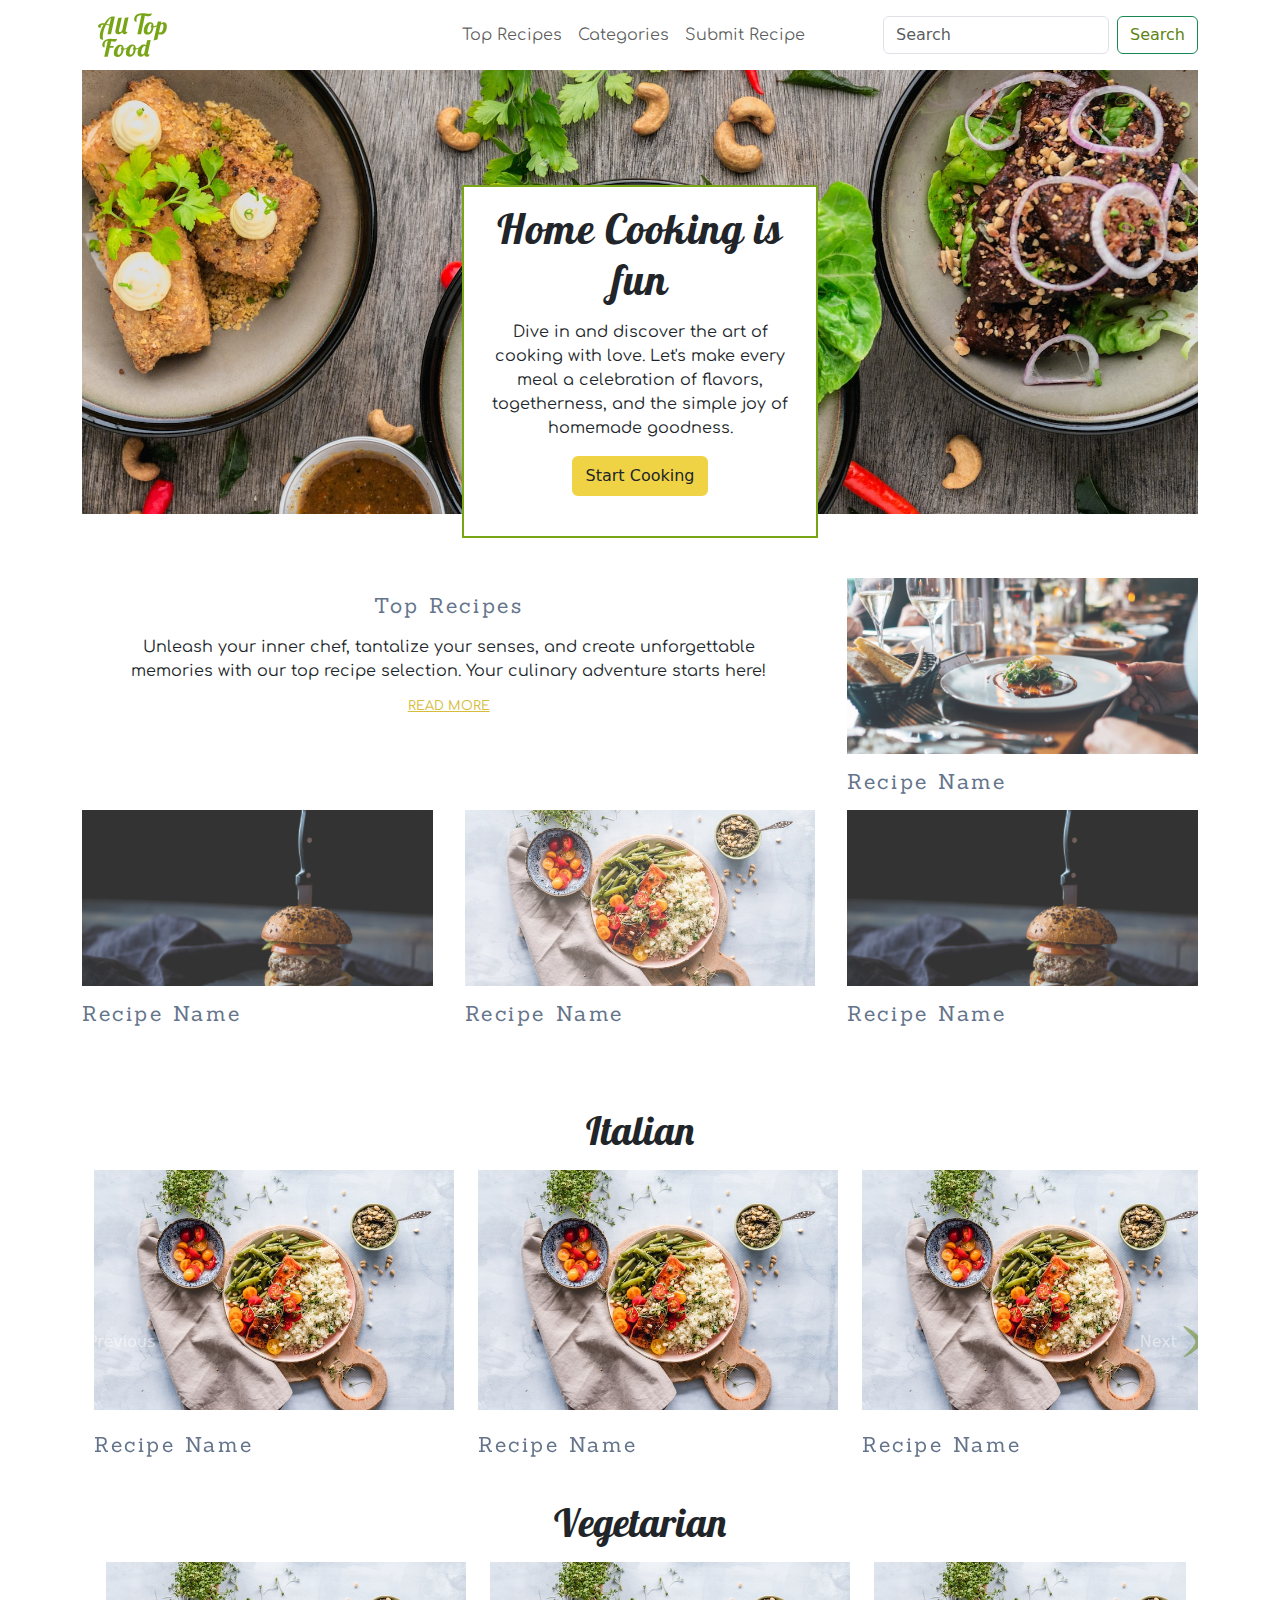
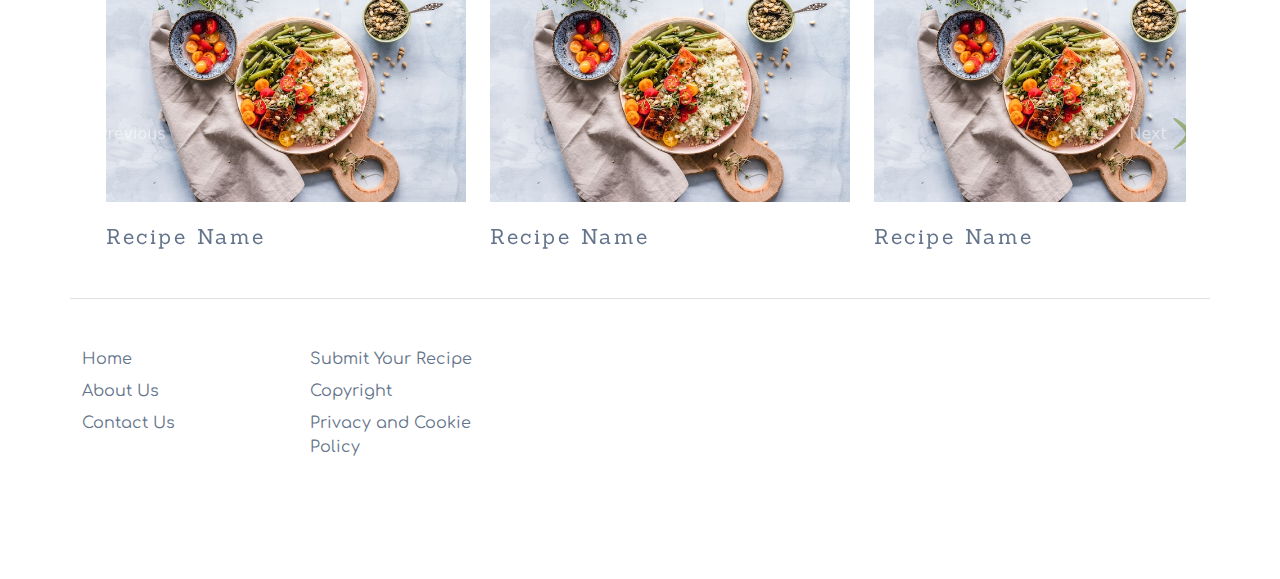
<file: index.html>
<!DOCTYPE html>
<html lang="en">
  <head>
    <meta charset="UTF-8" />
    <meta name="viewport" content="width=device-width, initial-scale=1.0" />
    <title>Document</title>
    <link
      rel="stylesheet"
      href="./css/cdn.jsdelivr.net_npm_bootstrap@5.3.0_dist_css_bootstrap.min.css"
    />
    <link rel="stylesheet" href="./css/main.css" />
    <link
      rel="stylesheet"
      href="https://cdnjs.cloudflare.com/ajax/libs/font-awesome/6.4.2/css/all.min.css"
      integrity="sha512-z3gLpd7yknf1YoNbCzqRKc4qyor8gaKU1qmn+CShxbuBusANI9QpRohGBreCFkKxLhei6S9CQXFEbbKuqLg0DA=="
      crossorigin="anonymous"
      referrerpolicy="no-referrer"
    />
  </head>
  <body>
    <!-------------------------------------navbar------------------------>
    <nav class="navbar navbar-expand-lg fixed-top">
      <div class="container">
        <div class="col-lg-4">
          <a class="navbar-brand" href="index.html">
            <img
              src="./pictures/All Top Food Green Logo.svg"
              class="img-fluid logo logo-img-green"
              alt=""
            />
            <img
              src="./pictures/All Top Food Logo.svg"
              class="img-fluid logo logo-img-white"
              alt=""
            />
          </a>
        </div>

        <button
          class="custom-toggler navbar-toggler"
          type="button"
          data-bs-toggle="collapse"
          data-bs-target="#navbarNavAltMarkup"
          aria-controls="navbarNavAltMarkup"
          aria-expanded="false"
          aria-label="Toggle navigation"
        >
          <span class="navbar-toggler-icon">
            <img
              class="toggler-green"
              src="pictures/hamburger menu.svg"
              alt=""
            />
            <img
              class="toggler-white"
              src="pictures/white hamburger menu.svg"
              alt=""
            />
          </span>
        </button>
        <div
          class="collapse navbar-collapse justify-content-between"
          id="navbarNavAltMarkup"
        >
          <div class="navbar-nav">
            <!--<a class="nav-link active" aria-current="page" href="#">Home</a>-->
            <a class="nav-link" href="#">Top Recipes</a>
            <a class="nav-link" href="#">Categories</a>
            <a class="nav-link" href="#">Submit Recipe</a>
          </div>
          <form class="d-flex" role="search">
            <input
              class="form-control me-2"
              type="search"
              placeholder="Search"
              aria-label="Search"
            />
            <button class="btn btn-outline-success" type="submit">
              Search
            </button>
          </form>
        </div>
      </div>
    </nav>
    <!-------------------------------hero section------------------------>
    <header>
      <div class="container container-hero">
        <div class="row">
          <div class="hero-img-wrapper">
            <img
              class="img-fluid hero-img"
              src="./pictures/lily-banse--YHSwy6uqvk-unsplash.jpg"
              alt=""
            />
          </div>
          <div class="container container-hero-text">
            <div class="row">
              <div class="col-lg-4 col-md-10 mx-auto">
                <div class="hero-text text-center">
                  <h1>Home Cooking is fun</h1>

                  <p>
                    Dive in and discover the art of cooking with love. Let's
                    make every meal a celebration of flavors, togetherness, and
                    the simple joy of homemade goodness.
                  </p>
                  <div class="col-sm-12">
                    <button class="btn btn-hero btn-block mb-4">
                      Start Cooking
                    </button>
                  </div>
                </div>
              </div>
            </div>
          </div>
        </div>
      </div>
    </header>
    <!---------------------------------------Section Center------------------------------------------------------>
    <div class="container container-section-center">
      <div class="section-center recipes mb-5">
        <div class="recipe top-recipes-text">
          <a href="#"><h3>Top Recipes</h3></a>

          <p>
            Unleash your inner chef, tantalize your senses, and create
            unforgettable memories with our top recipe selection. Your culinary
            adventure starts here!
          </p>

          <h4 class="secondary-btn">
            <a href="#">Read more</a>
          </h4>
        </div>

        <!--single project-->

        <div class="recipe recipe-1 mb-4">
          <img
            src="./pictures/jay-wennington-N_Y88TWmGwA-unsplash.jpg"
            alt=""
          />

          <div class="recipe-info">
            <a href="#"><h3>Recipe Name</h3></a>
          </div>
        </div>
        <div class="recipe recipe-2">
          <img src="./pictures/lidye-1Shk_PkNkNw-unsplash.jpg" alt="" />

          <div class="recipe-info">
            <a href="#"><h3>Recipe Name</h3></a>
          </div>
        </div>
        <div class="recipe recipe-3">
          <img src="./pictures/ella-olsson-KPDbRyFOTnE-unsplash.jpg" alt="" />

          <div class="recipe-info">
            <a href="#"><h3>Recipe Name</h3></a>
          </div>
        </div>
        <div class="recipe recipe-4">
          <img src="./pictures/lidye-1Shk_PkNkNw-unsplash.jpg" alt="" />

          <div class="recipe-info">
            <a href="#"> <h3>Recipe Name</h3></a>
          </div>
        </div>
      </div>
    </div>
    <!--Carousel-------------------------------------Carousel--------------------------------------------->
    <div class="Section-title text-center">
      <h2>Italian</h2>
    </div>
    <div class="container container-carousel">
      <div class="row">
        <div
          id="RecipesCarousel"
          class="carousel slide"
          data-bs-ride="carousel"
        >
          <div class="carousel-inner">
            <!--item one------------------->
            <div class="carousel-item active">
              <div class="container recipe-card">
                <div class="img-wrapper">
                  <a href="#">
                    <img
                      class="d-block"
                      src="./pictures/ella-olsson-KPDbRyFOTnE-unsplash.jpg"
                      class="card-img"
                      alt="First Slide"
                    />
                  </a>
                </div>
                <div class="recipe-info">
                  <a href="#"><h3>Recipe Name</h3></a>
                </div>
              </div>
            </div>
            <!--item two------------------->
            <div class="carousel-item">
              <div class="container">
                <div class="img-wrapper">
                  <a href="#">
                    <img
                      class="d-block"
                      src="./pictures/ella-olsson-KPDbRyFOTnE-unsplash.jpg"
                      class="card-img"
                      alt="second Slide"
                    />
                  </a>
                </div>
                <div class="recipe-info">
                  <a href="#"><h3>Recipe Name</h3></a>
                </div>
              </div>
            </div>
            <!--item three------------------->
            <div class="carousel-item">
              <div class="container">
                <div class="img-wrapper">
                  <a href="#">
                    <img
                      class="d-block"
                      src="./pictures/ella-olsson-KPDbRyFOTnE-unsplash.jpg"
                      class="card-img"
                      alt="third Slide"
                    />
                  </a>
                </div>
                <div class="recipe-info">
                  <a href="#"><h3>Recipe Name</h3></a>
                </div>
              </div>
            </div>
            <!--item four------------------->
            <div class="carousel-item">
              <div class="container">
                <div class="img-wrapper">
                  <a href="#">
                    <img
                      class="d-block"
                      src="./pictures/ella-olsson-KPDbRyFOTnE-unsplash.jpg"
                      class="card-img"
                      alt="third Slide"
                    />
                  </a>
                </div>
                <div class="recipe-info">
                  <a href="#"><h3>Recipe Name</h3></a>
                </div>
              </div>
            </div>
            <!--item five------------------->
            <div class="carousel-item">
              <div class="container">
                <div class="img-wrapper">
                  <a href="#">
                    <img
                      class="d-block"
                      src="./pictures/ella-olsson-KPDbRyFOTnE-unsplash.jpg"
                      class="card-img"
                      alt="third Slide"
                    />
                  </a>
                </div>
                <div class="recipe-info">
                  <a href="#"><h3>Recipe Name</h3></a>
                </div>
              </div>
            </div>
            <!--Controls ----------------------->
            <a
              href="#RecipesCarousel"
              class="carousel-control-prev"
              role="button"
              data-bs-target="#RecipesCarousel"
              data-bs-slide="prev"
            >
              <span
                class="carousel-control-prev-icon"
                aria-hidden="true"
              ></span>
              <span class="sr-only">Previous</span>
            </a>
            <a
              href="#RecipesCarousel"
              class="carousel-control-next"
              role="button"
              data-bs-target="#RecipesCarousel"
              data-bs-slide="next"
            >
              <span class="sr-only">Next</span>
              <span
                class="carousel-control-next-icon"
                aria-hidden="true"
              ></span>
            </a>
            <!--End of Controls ----------------------->
          </div>
        </div>
      </div>
    </div>
    <!--Second carousel -----------------Second Carousel-------------------Second Carousel ---------------------->
    <div class="Section-title text-center">
      <h2>Vegetarian</h2>
    </div>
    <div class="container container-carousel">
      <div class="row mx-auto my-auto justify-content-center">
        <div
          id="recipesCarousel"
          class="carousel slide"
          data-bs-ride="carousel"
        >
          <div class="carousel-inner" role="listbox">
            <!--item one------------------->
            <div class="carousel-item active">
              <div class="container recipe-card">
                <div class="img-wrapper">
                  <a href="#">
                    <img
                      class="d-block"
                      src="./pictures/ella-olsson-KPDbRyFOTnE-unsplash.jpg"
                      class="card-img"
                      alt="First Slide"
                    />
                  </a>
                </div>
                <div class="recipe-info">
                  <a href="#"><h3>Recipe Name</h3></a>
                </div>
              </div>
            </div>
            <!--item two------------------->
            <div class="carousel-item">
              <div class="container">
                <div class="img-wrapper">
                  <a href="#">
                    <img
                      class="d-block"
                      src="./pictures/ella-olsson-KPDbRyFOTnE-unsplash.jpg"
                      class="card-img"
                      alt="second Slide"
                    />
                  </a>
                </div>
                <div class="recipe-info">
                  <a href="#"><h3>Recipe Name</h3></a>
                </div>
              </div>
            </div>
            <!--item three------------------->
            <div class="carousel-item">
              <div class="container">
                <div class="img-wrapper">
                  <a href="#">
                    <img
                      class="d-block"
                      src="./pictures/ella-olsson-KPDbRyFOTnE-unsplash.jpg"
                      class="card-img"
                      alt="third Slide"
                    />
                  </a>
                </div>
                <div class="recipe-info">
                  <a href="#"><h3>Recipe Name</h3></a>
                </div>
              </div>
            </div>
            <!--item four------------------->
            <div class="carousel-item">
              <div class="container">
                <div class="img-wrapper">
                  <a href="#">
                    <img
                      class="d-block"
                      src="./pictures/ella-olsson-KPDbRyFOTnE-unsplash.jpg"
                      class="card-img"
                      alt="third Slide"
                    />
                  </a>
                </div>
                <div class="recipe-info">
                  <a href="#"><h3>Recipe Name</h3></a>
                </div>
              </div>
            </div>
            <!--item five------------------->
            <div class="carousel-item">
              <div class="container">
                <div class="img-wrapper">
                  <a href="#">
                    <img
                      class="d-block"
                      src="./pictures/ella-olsson-KPDbRyFOTnE-unsplash.jpg"
                      class="card-img"
                      alt="third Slide"
                    />
                  </a>
                </div>
                <div class="recipe-info">
                  <a href="#"><h3>Recipe Name</h3></a>
                </div>
              </div>
            </div>
            <!--Controls ----------------------->
            <a
              href="#recipesCarousel"
              class="carousel-control-prev"
              role="button"
              data-bs-slide="prev"
            >
              <span
                class="carousel-control-prev-icon"
                aria-hidden="true"
              ></span>
              <span class="sr-only">Previous</span>
            </a>
            <a
              href="#recipesCarousel"
              class="carousel-control-next"
              role="button"
              data-bs-slide="next"
            >
              <span class="sr-only">Next</span>
              <span
                class="carousel-control-next-icon"
                aria-hidden="true"
              ></span>
            </a>
            <!--End of Controls ----------------------->
          </div>
        </div>
      </div>
    </div>

    <!--End of Carousel-------------------------------------End of Carousel--------------------------------------------->
    <!--   ------------------------------------------------  Footer   --------------------------------------------------->
    <div class="container">
      <footer
        class="row row-cols-1 row-cols-sm-2 row-cols-md-5 py-5 my-5 border-top"
      >
        <div class="col mb-3">
          <ul class="nav flex-column">
            <li class="nav-item mb-2"><a href="#">Home</a></li>
            <li class="nav-item mb-2"><a href="#">About Us</a></li>
            <li class="nav-item mb-2"><a href="#">Contact Us</a></li>
          </ul>
        </div>
        <div class="col mb-3">
          <ul class="nav flex-column">
            <li class="nav-item mb-2"><a href="#">Submit Your Recipe</a></li>
            <li class="nav-item mb-2"><a href="#">Copyright</a></li>
            <li class="nav-item mb-2">
              <a href="#">Privacy and Cookie Policy</a>
            </li>
          </ul>
        </div>
        <div class="col"></div>

        <div class="col mb-3">
          <a class="social-icon" href="#">
            <i class="fa-brands fa-facebook"></i>
          </a>

          <a class="social-icon" href="#">
            <i class="fa-brands fa-twitter"></i>
          </a>

          <a class="social-icon" href="#">
            <i class="fa-brands fa-pinterest"></i>
          </a>
        </div>
      </footer>
    </div>

    <script src="./Javascript/cdn.jsdelivr.net_npm_bootstrap@5.3.0_dist_js_bootstrap.bundle.min.js"></script>
    <script src="./Javascript/main.js"></script>
  </body>
</html>
</file>
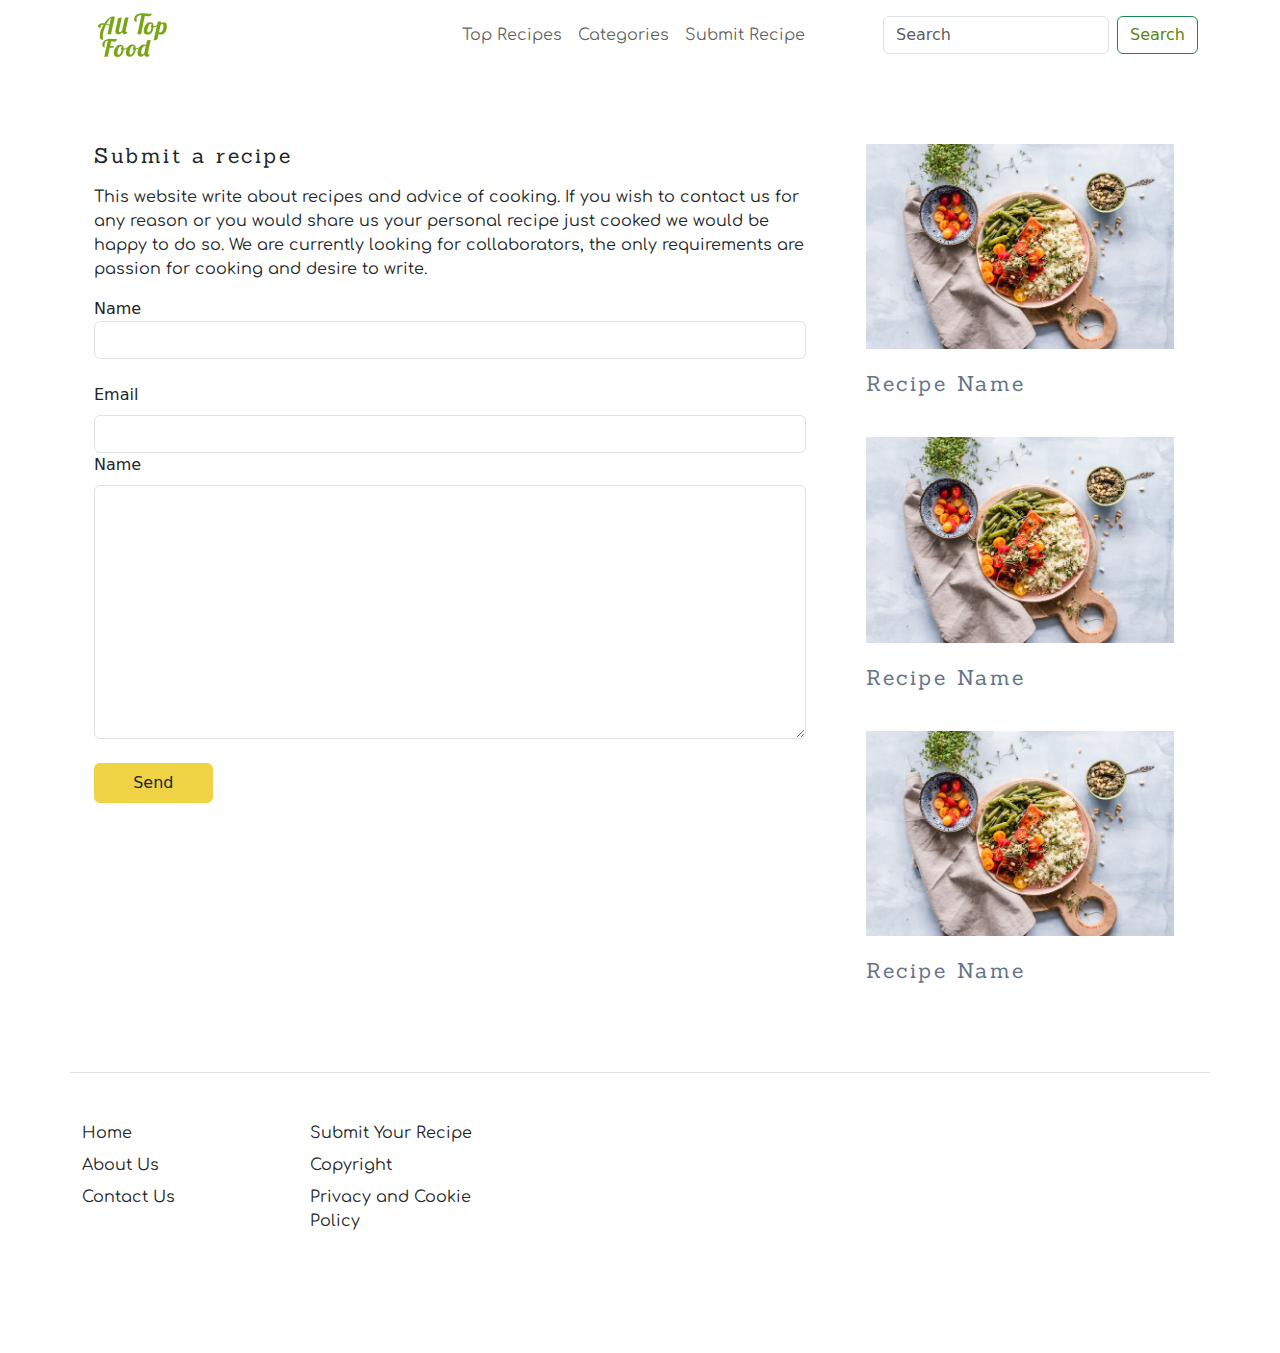
<file: form.html>
<!DOCTYPE html>
<html lang="en">
  <head>
    <meta charset="UTF-8" />
    <meta name="viewport" content="width=device-width, initial-scale=1.0" />
    <title>Form</title>
    <link
      rel="stylesheet"
      href="./css/cdn.jsdelivr.net_npm_bootstrap@5.3.0_dist_css_bootstrap.min.css"
    />
    <link rel="stylesheet" href="./css/main.css" />
    <link rel="stylesheet" href="" />
    <link
      rel="stylesheet"
      href="https://cdnjs.cloudflare.com/ajax/libs/font-awesome/6.4.2/css/all.min.css"
      integrity="sha512-z3gLpd7yknf1YoNbCzqRKc4qyor8gaKU1qmn+CShxbuBusANI9QpRohGBreCFkKxLhei6S9CQXFEbbKuqLg0DA=="
      crossorigin="anonymous"
      referrerpolicy="no-referrer"
    />
  </head>
  <body>
    <!--Navbar -----------------------Navbar----------------------Navbar------------------->
    <nav class="navbar navbar-expand-lg fixed-top">
      <div class="container">
        <div class="col-lg-4">
          <a class="navbar-brand" href="#">
            <img
              src="./pictures/All Top Food Green Logo.svg"
              class="img-fluid logo logo-img-green"
              alt=""
            />
            <img
              src="./pictures/All Top Food Logo.svg"
              class="img-fluid logo logo-img-white"
              alt=""
            />
          </a>
        </div>

        <button
          class="custom-toggler navbar-toggler"
          type="button"
          data-bs-toggle="collapse"
          data-bs-target="#navbarNavAltMarkup"
          aria-controls="navbarNavAltMarkup"
          aria-expanded="false"
          aria-label="Toggle navigation"
        >
          <span class="navbar-toggler-icon">
            <img src="pictures/hamburger menu.svg" alt="" />
            <img
              class="toggler-white"
              src="pictures/white hamburger menu.svg"
              alt=""
            />
          </span>
        </button>
        <div
          class="collapse navbar-collapse justify-content-between"
          id="navbarNavAltMarkup"
        >
          <div class="navbar-nav">
            <!--<a class="nav-link active" aria-current="page" href="#">Home</a>-->
            <a class="nav-link" href="#">Top Recipes</a>
            <a class="nav-link" href="#">Categories</a>
            <a class="nav-link" href="#">Submit Recipe</a>
          </div>
          <form class="d-flex" role="search">
            <input
              class="form-control me-2"
              type="search"
              placeholder="Search"
              aria-label="Search"
            />
            <button class="btn btn-outline-success" type="submit">
              Search
            </button>
          </form>
        </div>
      </div>
    </nav>
    <!--End of Navbar ---------------------End of Navbar----------------------End of Navbar------------------------>
    <div class="container container-form-recipes">
      <div class="row">
        <div class="col-sm-12 col-md-8">
          <div class="container form-header">
            <h3>Submit a recipe</h3>
            <p>
              This website write about recipes and advice of cooking. If you
              wish to contact us for any reason or you would share us your
              personal recipe just cooked we would be happy to do so. We are
              currently looking for collaborators, the only requirements are
              passion for cooking and desire to write.
            </p>
          </div>

          <!--Form -------------------------------------Form----------------------Form------------------------------------->
          <div class="container container-form">
            <form action="">
              <div class="form-outline mb-4">
                <label class="form-check-label" for="form4Example1">Name</label>
                <input type="text" id="form4Example1" class="form-control" />
              </div>

              <!--Email input-->
              <div class="form-outline-mb-4">
                <label class="form-label" for="form4Example2">Email</label>
                <input type="text" id="form4Example2" class="form-control" />
              </div>
              <!--message input-->
              <div class="form-outline mb-4">
                <label class="form-label" for="form4Example3">Name</label>
                <textarea
                  class="form-control"
                  name=""
                  id="form4Example3"
                  cols="30"
                  rows="10"
                ></textarea>
              </div>
              <!-- Submit button -->
              <div class="col-sm-12 col-lg-2">
                <button type="submit" class="btn btn-form btn-block mb-4 w-100">
                  Send
                </button>
              </div>
            </form>
          </div>
        </div>
        <div class="col-sm-12 col-md-4">
          <div class="container suggested-recipes">
            <div class="container recipe-card">
              <div class="img-wrapper">
                <a href="#">
                  <img
                    class="d-block"
                    src="./pictures/ella-olsson-KPDbRyFOTnE-unsplash.jpg"
                    class="card-img"
                    alt="First Slide"
                  />
                </a>
              </div>
              <div class="recipe-info">
                <a href="#"><h3>Recipe Name</h3></a>
              </div>
            </div>
            <div class="container recipe-card">
              <div class="img-wrapper">
                <a href="#">
                  <img
                    class="d-block"
                    src="./pictures/ella-olsson-KPDbRyFOTnE-unsplash.jpg"
                    class="card-img"
                    alt="First Slide"
                  />
                </a>
              </div>
              <div class="recipe-info">
                <a href="#"><h3>Recipe Name</h3></a>
              </div>
            </div>
            <div class="container recipe-card">
              <div class="img-wrapper">
                <a href="#">
                  <img
                    class="d-block"
                    src="./pictures/ella-olsson-KPDbRyFOTnE-unsplash.jpg"
                    class="card-img"
                    alt="First Slide"
                  />
                </a>
              </div>
              <div class="recipe-info">
                <a href="#"><h3>Recipe Name</h3></a>
              </div>
            </div>
          </div>
        </div>
      </div>
    </div>

    <!-- ---------------------------------------- Footer --------------------------->
    <div class="container">
      <footer
        class="row row-cols-1 row-cols-sm-2 row-cols-md-5 py-5 my-5 border-top"
      >
        <div class="col mb-3">
          <ul class="nav flex-column">
            <li class="nav-item mb-2">Home</li>
            <li class="nav-item mb-2">About Us</li>
            <li class="nav-item mb-2">Contact Us</li>
          </ul>
        </div>
        <div class="col mb-3">
          <ul class="nav flex-column">
            <li class="nav-item mb-2">Submit Your Recipe</li>
            <li class="nav-item mb-2">Copyright</li>
            <li class="nav-item mb-2">Privacy and Cookie Policy</li>
          </ul>
        </div>
        <div class="col"></div>
        <div class="col mb-3">
          <a class="social-icon" href="#">
            <i class="fa-brands fa-facebook"></i>
          </a>

          <a class="social-icon" href="#">
            <i class="fa-brands fa-twitter"></i>
          </a>

          <a class="social-icon" href="#">
            <i class="fa-brands fa-pinterest"></i>
          </a>
        </div>
      </footer>
    </div>

    <!-- ----------------------------------------End of Footer -------------------->

    <script src="./Javascript/cdn.jsdelivr.net_npm_bootstrap@5.3.0_dist_js_bootstrap.bundle.min.js"></script>
    <script src="./Javascript/main.js"></script>
  </body>
</html>
</file>
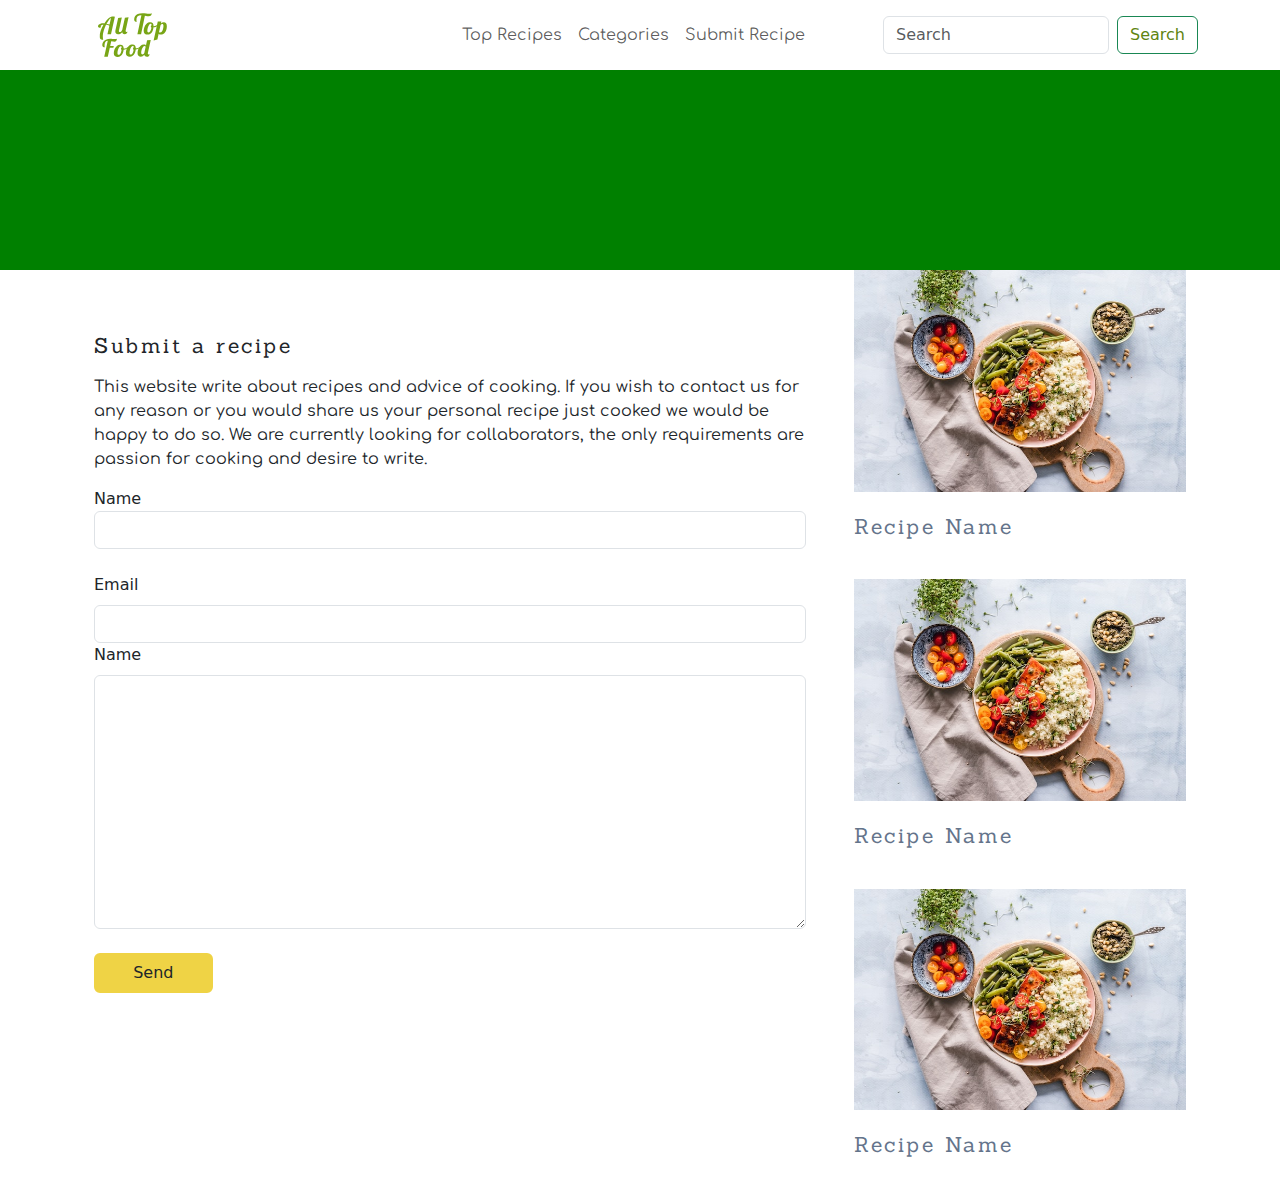
<file: prova.html>
<!DOCTYPE html>
<html lang="en">
  <head>
    <meta charset="UTF-8" />
    <meta name="viewport" content="width=device-width, initial-scale=1.0" />
    <title>Prova</title>
    <link
      rel="stylesheet"
      href="./css/cdn.jsdelivr.net_npm_bootstrap@5.3.0_dist_css_bootstrap.min.css"
    />
    <link rel="stylesheet" href="./css/main.css" />
    <link
      rel="stylesheet"
      href="https://cdnjs.cloudflare.com/ajax/libs/font-awesome/6.4.2/css/all.min.css"
      integrity="sha512-z3gLpd7yknf1YoNbCzqRKc4qyor8gaKU1qmn+CShxbuBusANI9QpRohGBreCFkKxLhei6S9CQXFEbbKuqLg0DA=="
      crossorigin="anonymous"
      referrerpolicy="no-referrer"
    />
  </head>
  <body>
    <nav class="navbar navbar-expand-lg fixed-top">
      <div class="container">
        <div class="col-lg-4">
          <a class="navbar-brand" href="#">
            <img
              src="./pictures/All Top Food Green Logo.svg"
              class="img-fluid logo logo-img-green"
              alt=""
            />
            <img
              src="./pictures/All Top Food Logo.svg"
              class="img-fluid logo logo-img-white"
              alt=""
            />
          </a>
        </div>

        <button
          class="custom-toggler navbar-toggler"
          type="button"
          data-bs-toggle="collapse"
          data-bs-target="#navbarNavAltMarkup"
          aria-controls="navbarNavAltMarkup"
          aria-expanded="false"
          aria-label="Toggle navigation"
        >
          <span class="navbar-toggler-icon">
            <img
              class="toggler-green"
              src="pictures/hamburger menu.svg"
              alt=""
            />
            <img
              class="toggler-white"
              src="pictures/white hamburger menu.svg"
              alt=""
            />
          </span>
        </button>
        <div
          class="collapse navbar-collapse justify-content-between"
          id="navbarNavAltMarkup"
        >
          <div class="navbar-nav">
            <!--<a class="nav-link active" aria-current="page" href="#">Home</a>-->
            <a class="nav-link" href="#">Top Recipes</a>
            <a class="nav-link" href="#">Categories</a>
            <a class="nav-link" href="#">Submit Recipe</a>
          </div>
          <form class="d-flex" role="search">
            <input
              class="form-control me-2"
              type="search"
              placeholder="Search"
              aria-label="Search"
            />
            <button class="btn btn-outline-success" type="submit">
              Search
            </button>
          </form>
        </div>
      </div>
    </nav>
    <!--nav-->

    <div style="height: 30vh; background: green"></div>

    <!--form -----form-----form------------------form---------------form------------form-->
    <div class="container">
      <div class="row">
        <div class="col-sm-12 col-md-8">
          <div class="container form-header">
            <h3>Submit a recipe</h3>
            <p>
              This website write about recipes and advice of cooking. If you
              wish to contact us for any reason or you would share us your
              personal recipe just cooked we would be happy to do so. We are
              currently looking for collaborators, the only requirements are
              passion for cooking and desire to write.
            </p>
          </div>

          <!--Form -------------------------------------Form----------------------Form------------------------------------->
          <div class="container container-form">
            <form action="">
              <div class="form-outline mb-4">
                <label class="form-check-label" for="form4Example1">Name</label>
                <input type="text" id="form4Example1" class="form-control" />
              </div>

              <!--Email input-->
              <div class="form-outline-mb-4">
                <label class="form-label" for="form4Example2">Email</label>
                <input type="text" id="form4Example2" class="form-control" />
              </div>
              <!--message input-->
              <div class="form-outline mb-4">
                <label class="form-label" for="form4Example3">Name</label>
                <textarea
                  class="form-control"
                  name=""
                  id="form4Example3"
                  cols="30"
                  rows="10"
                ></textarea>
              </div>
              <!-- Submit button -->
              <div class="col-sm-12 col-lg-2">
                <button type="submit" class="btn btn-form btn-block mb-4 w-100">
                  Send
                </button>
              </div>
            </form>
          </div>
        </div>
        <div class="col-sm-12 col-md-4">
          <div class="container recipe-card">
            <div class="img-wrapper">
              <a href="#">
                <img
                  class="d-block"
                  src="./pictures/ella-olsson-KPDbRyFOTnE-unsplash.jpg"
                  class="card-img"
                  alt="First Slide"
                />
              </a>
            </div>
            <a href="#"><h3>Recipe Name</h3></a>
          </div>
          <div class="container recipe-card">
            <div class="img-wrapper">
              <a href="#">
                <img
                  class="d-block"
                  src="./pictures/ella-olsson-KPDbRyFOTnE-unsplash.jpg"
                  class="card-img"
                  alt="First Slide"
                />
              </a>
            </div>
            <a href="#"><h3>Recipe Name</h3></a>
          </div>
          <div class="container recipe-card">
            <div class="img-wrapper">
              <a href="#">
                <img
                  class="d-block"
                  src="./pictures/ella-olsson-KPDbRyFOTnE-unsplash.jpg"
                  class="card-img"
                  alt="First Slide"
                />
              </a>
            </div>
            <a href="#"><h3>Recipe Name</h3></a>
          </div>
        </div>
      </div>
    </div>
  </body>
</html>
</file>
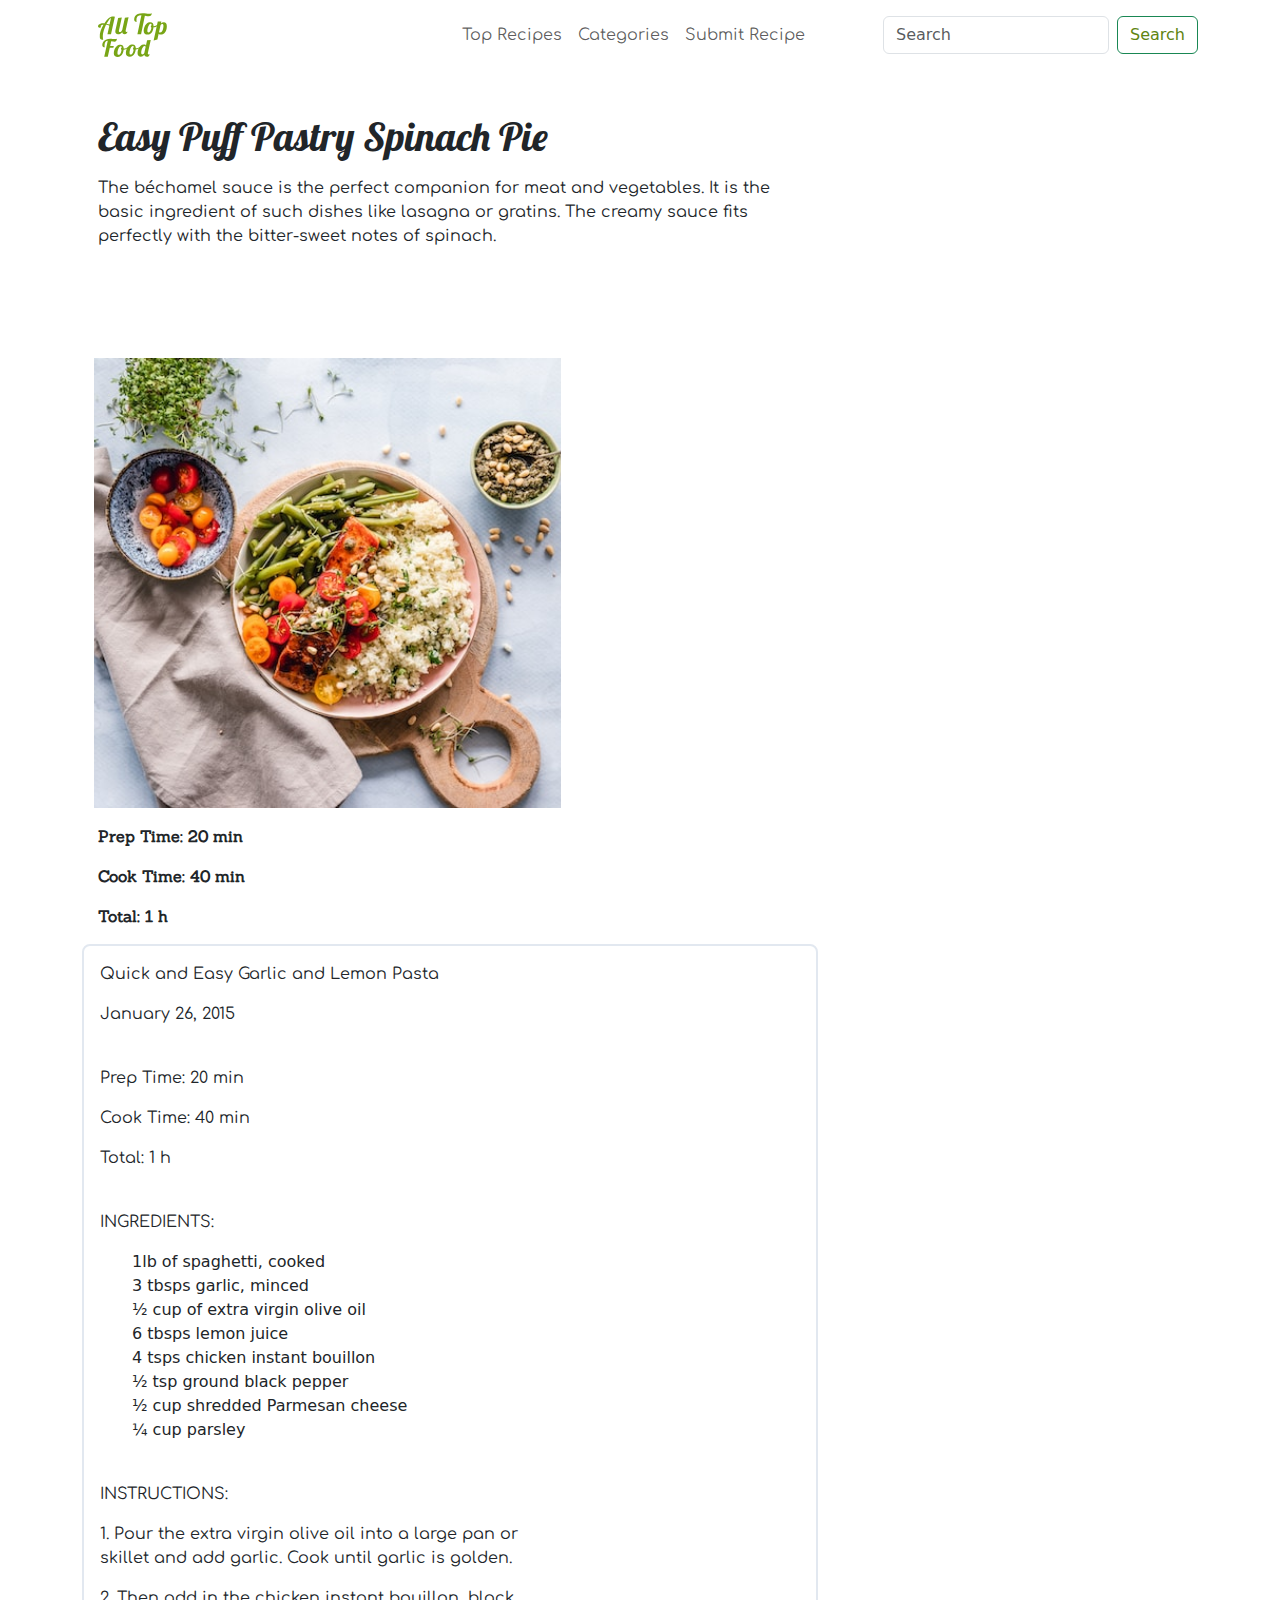
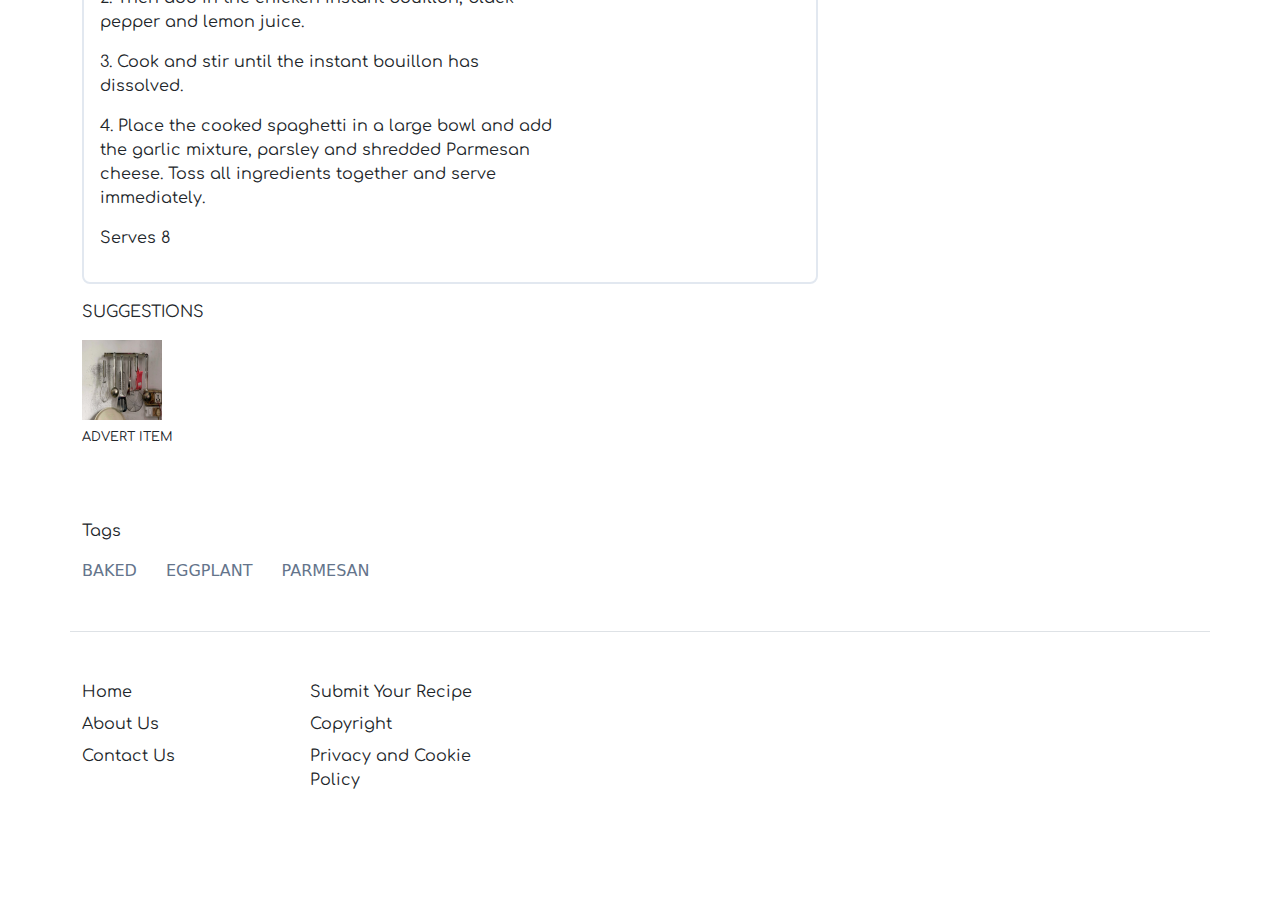
<file: recipe.html>
<!DOCTYPE html>
<html lang="en">
  <head>
    <meta charset="UTF-8" />
    <meta name="viewport" content="width=device-width, initial-scale=1.0" />
    <title>Single Recipe</title>
    <link
      rel="stylesheet"
      href="./css/cdn.jsdelivr.net_npm_bootstrap@5.3.0_dist_css_bootstrap.min.css"
    />
    <link rel="stylesheet" href="./css/main.css" />
    <link rel="stylesheet" href="" />
    <link
      rel="stylesheet"
      href="https://cdnjs.cloudflare.com/ajax/libs/font-awesome/6.4.2/css/all.min.css"
      integrity="sha512-z3gLpd7yknf1YoNbCzqRKc4qyor8gaKU1qmn+CShxbuBusANI9QpRohGBreCFkKxLhei6S9CQXFEbbKuqLg0DA=="
      crossorigin="anonymous"
      referrerpolicy="no-referrer"
    />
  </head>
  <body>
    <!-- ----------------------------------------Navbar ----------------------------------------->
    <nav class="navbar navbar-expand-lg fixed-top">
      <div class="container">
        <div class="col-lg-4">
          <a class="navbar-brand" href="#">
            <img
              src="./pictures/All Top Food Green Logo.svg"
              class="img-fluid logo logo-img-green"
              alt=""
            />
            <img
              src="./pictures/All Top Food Logo.svg"
              class="img-fluid logo logo-img-white"
              alt=""
            />

          </a>
        </div>

        <button
          class="custom-toggler navbar-toggler"
          type="button"
          data-bs-toggle="collapse"
          data-bs-target="#navbarNavAltMarkup"
          aria-controls="navbarNavAltMarkup"
          aria-expanded="false"
          aria-label="Toggle navigation"
        >
          <span class="navbar-toggler-icon">
            <img src="pictures/hamburger menu.svg" alt="" />
            <img
              class="toggler-white"
              src="pictures/white hamburger menu.svg"
              alt=""
            />
          </span>
        </button>
        <div
          class="collapse navbar-collapse justify-content-between"
          id="navbarNavAltMarkup"
        >
          <div class="navbar-nav">
            <!--<a class="nav-link active" aria-current="page" href="#">Home</a>-->
            <a class="nav-link" href="#">Top Recipes</a>
            <a class="nav-link" href="#">Categories</a>
            <a class="nav-link" href="#">Submit Recipe</a>
          </div>
          <form class="d-flex" role="search">
            <input
              class="form-control me-2"
              type="search"
              placeholder="Search"
              aria-label="Search"
            />
            <button class="btn btn-outline-success" type="submit">
              Search
            </button>
          </form>
        </div>
      </div>
    </nav>
    <!-- ----------------------------------------End of Navbar -------------------->
    <div class="container mt-5">
      <div class="row">
        <div class="col-lg-8">
          <!------------------------------------------Post header----------------------------------------------------------->
          <article>
            <header class="article-header">
              <h2>Easy Puff Pastry Spinach Pie</h2>
              <p>
                The béchamel sauce is the perfect companion for meat and
                vegetables. It is the basic ingredient of such dishes like
                lasagna or gratins. The creamy sauce fits perfectly with the
                bitter-sweet notes of spinach.
              </p>
            </header>
            <!-- ----------social media icons--------------->
            <div class="container social-icons">
              <div class="row">
                <div class="social-media justify-content-between">
                  <a class="social-icon" href="#">
                    <i class="fa-brands fa-facebook"></i>
                  </a>

                  <a class="social-icon" href="#">
                    <i class="fa-brands fa-twitter"></i>
                  </a>

                  <a class="social-icon" href="#">
                    <i class="fa-brands fa-pinterest"></i>
                  </a>
                </div>
              </div>
            </div>
            <!-- ---------- end of social media icons--------------->
            <div class="container recipe-img">
              <div class="row">
                <div class="col-sm-12 col-md-8">
                  <img
                    src="./pictures/ella-olsson-KPDbRyFOTnE-unsplash.jpg"
                    alt="recipe picture"
                  />
                </div>
              </div>
            </div>
<!--Prep time -----------Prep time---------------------Prep time-->
            <div class="recipe-preparation">
              <p>Prep Time: 20 min</p>
              <p>Cook Time: 40 min</p>
              <p>Total: 1 h</p>
            </div>
<!-- --------------------Accordion---------------------------------------->
            <div class="accordion accordion-flush" id="accordionFlushExample">
              <div class="accordion-item">
                <h2 class="accordion-header" id="flush-headingOne">
                  <button class="accordion-button collapsed" type="button" data-bs-toggle="collapse"    data-bs-target="#flush-collapseOne" aria-expanded="false" aria-controls="flush-collapseOne">
                      ingredients
                  </button>
                </h2>
                <div id="flush-collapseOne" class="accordion-collapse collapse" aria-labelledby="flush-headingOne" data-bs-parent="#accordionFlushExample">
                  <div class="accordion-body">
                    <ul>
                      <li>1 cup plain breadcrumbs</li>
                      <li>2 large eggs</li>
                      <li>1 cup parmesan cheese, grated</li>
                      <li>3 eggplants, peeled and cit into 1cm rounds</li>
                      <li>1 teaspoon basil</li>
                      <li>1 teaspoon oregano</li>
                      <li>1 ½ cups mozzarella cheese, shredded</li>
                      <li>72 ounces tomato sauce</li>
                      <li>Salt to taste</li>
                      <li>Pepper</li>

                    </ul>
                  </div>
                </div>
              </div>
              <div class="accordion-item">
                <h2 class="accordion-header" id="flush-headingTwo">
                  <button class="accordion-button collapsed" type="button" data-bs-toggle="collapse" data-bs-target="#flush-collapseTwo" aria-expanded="false" aria-controls="flush-collapseTwo">
        Instructions
                  </button>
                </h2>
                <div id="flush-collapseTwo" class="accordion-collapse collapse" aria-labelledby="flush-headingTwo" data-bs-parent="#accordionFlushExample">
                  <div class="accordion-body">
                    <ol class="instruction-list">
                      <li>Pour the extra virgin olive oil into a large pan or skillet and add garlic. Cook until garlic is golden.</li>
                      <li>Then add in the chicken instant bouillon, black pepper and lemon juice.</li>
                      <li>Cook and stir until the instant bouillon has dissolved.</li>
                      <li>Place the cooked spaghetti in a large bowl and add the garlic mixture, parsley and shredded Parmesan cheese. Toss all ingredients together and serve immediately.</li>
                    </ol>
                  </div>
                </div>
              </div>
  
           </div>



            <!-- --------------------recipe description ---------------------------------------->
            <div class="container recipe-description">
              <div class="row">
                <div class="col-sm-12 col-md-8">
                  <p>
                    Quick and Easy Garlic and Lemon Pasta </p> 
                    <p>January 26, 2015</p>
                    <br>
                    <p>Prep Time: 20 min</p>
                    <p>Cook Time: 40 min</p>
                    <p>Total: 1 h</p>
                    <br>
                    <p>INGREDIENTS:</p>
                    <ul>
                      <li>1lb of spaghetti, cooked</li>
                      <li>3 tbsps garlic, minced</li>
                      <li>½ cup of extra virgin olive oil</li>
                      <li>6 tbsps lemon juice</li>
                      <li>4 tsps chicken instant bouillon</li>
                      <li>½ tsp ground black pepper</li>
                      <li>½ cup shredded Parmesan cheese</li>
                      <li>¼ cup parsley</li>
                    
                    </ul>
                    <br>
                    <p>INSTRUCTIONS:</p>
                    <p>1. Pour the extra virgin olive oil into a large pan or skillet and add garlic. Cook until garlic is golden.</p>
                    <p>2. Then add in the chicken instant bouillon, black pepper and lemon juice.</p>
                    <p>3. Cook and stir until the instant bouillon has dissolved.</p>
                    <p>4. Place the cooked spaghetti in a large bowl and add the garlic mixture, parsley and shredded Parmesan cheese. Toss all ingredients together and serve immediately.</p>
                    <p>Serves 8</p>
                    
                   
                  </p>
                </div>
              </div>
            </div>
          </article>
        </div>
      </div>
    </div>
 <!-- --------------------suggestions  Adverts ---------------------------------------->
 <div class="container advert-container">
  <p>SUGGESTIONS</p>
 </div>
 <div class="container">  <!--Adverts --> 
  <div class="advert-img-wrapper">
    <img src="./pictures/ricky-singh-27C9frs7tRY-unsplash.jpg" alt="Advert">
    

  </div>
  <p class="advert-item">ADVERT ITEM</p>
  <br>

  <!-- TAGS ------TAGS --------------TAGS-->

  <div class="container tags-container">
    <p class="tags">Tags</p>
    <ul class="tags-links">
      <li class="tags-item">
        <a href="#">BAKED</a>
      </li>
      <li class="tags-item">
        <a href="#">Eggplant</a>
      </li>
      <li class="tags-item">
        <a href="#">Parmesan</a>
      </li>
    </ul>

  </div>

  <!-- End of TAGS ------TAGS --------------End of TAGS-->
  
  
</div>
</div>


    <!-- ---------------------------------------- Footer --------------------------->
    <div class="container">
      <footer
        class="row row-cols-1 row-cols-sm-2 row-cols-md-5 py-5 my-5 border-top"
      >
        <div class="col mb-3">
          <ul class="nav flex-column">
            <li class="nav-item mb-2">Home</li>
            <li class="nav-item mb-2">About Us</li>
            <li class="nav-item mb-2">Contact Us</li>
          </ul>
        </div>
        <div class="col mb-3">
          <ul class="nav flex-column">
            <li class="nav-item mb-2">Submit Your Recipe</li>
            <li class="nav-item mb-2">Copyright</li>
            <li class="nav-item mb-2">Privacy and Cookie Policy</li>
          </ul>
        </div>
        <div class="col"></div>
        <div class="col mb-3">
            <a class="social-icon" href="#">
                    <i class="fa-brands fa-facebook"></i>
            </a>

            <a class="social-icon" href="#">
                    <i class="fa-brands fa-twitter"></i>
            </a>

            <a class="social-icon" href="#">
                    <i class="fa-brands fa-pinterest"></i>
            </a>
        </div>
      </footer>
    </div>

    <!-- ----------------------------------------End of Footer -------------------->

    <script src="./Javascript/cdn.jsdelivr.net_npm_bootstrap@5.3.0_dist_js_bootstrap.bundle.min.js"></script>
    <script src="./Javascript/main.js"></script>
  </body>
</html>
</file>
<file: css/main.css>
@import url("https://fonts.googleapis.com/css2?family=Comfortaa:wght@300;400;700&family=Lobster&family=Lobster+Two:ital,wght@0,400;0,700;1,400&family=Sanchez&display=swap");

:root {
  /* colors****************************/
  --yellow-light2: #f5e48f;
  --yellow-light1: #f2db6a;
  --yellow: #efd345;
  --yellow-dark1: #d7bd3e;
  --yellow-dark2: #a79330;

  --dark-green3: #304209;
  --dark-green2: #48630d;
  --dark-green1: #608412;
  --green: #78a516;
  --light-green1: #93b745;
  --light-green2: #aec973;
  --light-green3: #c9dba2;
  --red: #f57b51;

  --grey-100: #f1f5f9;
  --grey-200: #e2e8f0;
  --grey-300: #cbd5e1;
  --grey-400: #94a3b8;
  --grey-500: #64748b;

  /*fonts**********************************/
  --font-header: Lobster;
  --font-main: Comfortaa;
  --font-h3: Sanchez;
}
h1 {
  font-family: var(--font-header);
  font-size: 2.62rem;
  letter-spacing: 1px;
  margin-bottom: 1rem;
}
h2 {
  font-family: var(--font-header);
  font-size: 2.5rem;
  margin-bottom: 1rem;
}
h3 {
  font-family: var(--font-h3);
  font-size: 1.3rem;
  letter-spacing: 0.16rem;
  margin-top: 1rem;
  margin-bottom: 1rem;
}
h4 {
  font-family: var(--font-main);
  text-transform: uppercase;
  font-size: 0.8rem;
}
p {
  font-family: Comfortaa;
}
img {
  width: 100%;
  object-fit: cover/center;
}
ul {
  list-style: none;
}
a {
  text-decoration: none;
  color: var(--grey-500);
}

/*font-family: "Comfortaa", cursive;
font-family: "Lobster", cursive;
font-family: "Lobster Two", cursive;
font-family: "Sanchez", serif;*/

/*********************navbar********************navbar**************navbar************navbar************/
.navbar {
  background: #fff;
  transition: all 0.5s;
}
.navbar-nav {
  font-family: var(--font-main);
  color: #212529;
}

.navbar-brand {
  display: inline-block;
}
.nav-link:hover {
  text-decoration: underline;
}
.logo {
  height: 2.75rem;
  padding-left: 1rem;
}

.logo-img-white,
.toggler-white {
  display: none;
}
.navbar-scrolled {
  background: #78a516;
  color: white;
}

.navbar-scrolled .logo-img-green {
  display: none;
}
.navbar-scrolled .toggler-green {
  display: none;
}
.navbar-scrolled .toggler-white {
  display: block;
}
.navbar-scrolled .logo-img-white {
  display: block;
}
.navbar-scrolled .btn-outline-success {
  color: white !important;
  border-color: white;
}
.navbar-scrolled .nav-link {
  color: white;
}
.navbar-scrolled,
.navbar-toggler {
  color: var(--green);
  border: none;
}
.navbar-toggler-icon {
  background-image: none;
}
.form-control:focus {
  border-color: white !important;
}
.btn.btn-outline-success {
  color: #608412;
}
.btn-outline-success:hover {
  background: var(--light-green1);
  color: white;
}
.btn-outline-success:active {
  background: var(--dark-green1) !important;
  border-color: var(--dark-green2) !important;
  color: white;
}
.btn-outline-success:focus {
  background: var(--dark-green1) !important;
}

/********************hero********************************Hero**************************Hero**********************/
header {
  margin-bottom: 4rem;
}
.container-hero {
  margin-top: 4rem;
  position: relative;
}
.hero-img {
  height: 50vh;
  width: 100vw;
  object-fit: cover;
}
.container-hero-text {
  position: absolute;
  bottom: -1.5rem;
}
.btn-hero {
  background: var(--yellow);
  transition: all 0.3s ease-in-out;

  border: 2px solid var(--yellow);
}
.btn:hover {
  background: white;
  border: 2px solid var(--yellow);
}
.hero-text {
  background: white;
  border: 2px solid var(--green);

  padding: 1rem;
}

@media only screen and (max-width: 768px) {
  .container-hero-text p {
    display: none;
  }
  .btn-hero {
    width: 100%;
  }
}
/************************************Section Center***********************Section Center *****************************/
.container-section-center {
  margin-bottom: 2rem;
  padding-bottom: 1rem;
}
.recipe {
  padding-bottom: 1.5rem;
}
.recipe img {
  transition: all 0.3s;
  opacity: 0.8;
  position: relative;
}
.recipe:hover img {
  opacity: 1;
  cursor: pointer;
  border-bottom: 2.5px solid var(--light-green1);
  border-right: 2.5px solid var(--light-green1);
  box-shadow: 8px 8px 12px 0px rgba(33, 33, 33, 0.2);
}

.recipe-info {
  margin-top: 1rem;
  transition: all 0.3s ease-in-out;
}
.recipe-info:hover {
  text-decoration: underline;
  text-decoration-color: var(--grey-300);
}

.secondary-btn a {
  text-decoration: underline;
  color: var(--yellow-dark1);
}
.secondary-btn a:hover {
  color: var(--yellow);
}
.section-center {
  max-width: 1440px;
  margin: 0 auto;
}
.top-recipes-text {
  padding-left: 2rem;
  padding-right: 2rem;
}
.recipe-sc {
  display: inline-block;
  overflow: hidden;
}

@media screen and (min-width: 676px) {
  .top-recipes-text {
    text-align: center;
  }
  .recipes {
    display: grid;
    grid-template-columns: 1fr 1fr;
    grid-gap: 2rem;
  }
}
@media screen and (min-width: 992px) {
  .recipes {
    grid-template-columns: repeat(3, 1fr);
  }
}
@media screen and (min-width: 1170px) {
  .recipes {
    grid-template-rows: 200px 200px;
    grid-template-areas:
      "a a b"
      "c d e";
    gap: 2rem;
  }
  .recipe img {
    height: 100%;
    width: 100%;
    object-fit: cover;
  }
  .recipe {
    height: 100%;
  }
  .recipe.top-recipes-text {
    grid-area: a;
    grid-column-start: 1;
    grid-column-end: 3;
  }
  .recipe-1 {
    grid-area: b;
  }
  .recipe-2 {
    grid-area: c;
  }
  .recipe-3 {
    grid-area: d;
  }
  .recipe-4 {
    grid-area: e;
  }
}

.advert-container {
  margin-top: 1rem;
}
.advert-img-wrapper img {
  height: 5rem;
  width: 5rem;
}

/***********Carousel********************carousel**************Carousel*******************************/
.carousel {
  height: 18rem;
}
.carousel-inner .carousel-item img {
  width: 22.5rem;
  height: 19.75;
  /*object-fit: cover;
  object-position: center;

  overflow: hidden;*/
}
.container-carousel {
  margin-bottom: 2.5rem;
}

/*
@media screen and (min-width: 576px) {
  .carousel-inner {
    display: flex;
  }
  .carousel-item {
    display: block;
    margin-right: 0;
    flex: 0 0 calc(100 / 3);
  }
}
*/

/*******************************/
@media (max-width: 767px) {
  .carousel-inner .carousel-item > div {
    display: none;
  }
  .carousel-inner .carousel-item > div:first-child {
    display: block;
  }
}

.carousel-inner .carousel-item.active,
.carousel-inner .carousel-item-next,
.carousel-inner .carousel-item-prev {
  display: flex;
}
@media (min-width: 768px) {
  .carousel-inner .carousel-item-end.active,
  .carousel-inner .carousel-item-next {
    transform: translateX(25%);
  }

  .carousel-inner .carousel-item-start.active,
  .carousel-inner .carousel-item-prev {
    transform: translateX(-25%);
  }
}

.carousel-inner .carousel-item-end,
.carousel-inner .carousel-item-start {
  transform: translateX(0);
}

/************************************************/
.recipe-card {
  margin-bottom: 2.5rem;
}

.img-wrapper {
  overflow: hidden;
  display: inline-block;
}
.img-wrapper img {
  transition: all 0.4s;
  display: block;
}
.img-wrapper:hover img {
  transform: scale(1.1);
  cursor: pointer;
}
.carousel-control-next {
  right: -60px;

  z-index: 100;
}
.carousel-control-prev {
  left: -60px;

  z-index: 100;
}
.carousel-control-prev-icon {
  background-image: url(../pictures/Arrow-prev.svg);
}
.carousel-control-next-icon {
  background-image: url(../pictures/Arrow-next.svg);
  font-size: 2rem;
}

/*****************************Social icons***********************************************/
.social-icon {
  font-size: 1.25rem;
  padding-right: 1rem;

  color: #efd345;
}
.social-icons {
  margin-bottom: 1rem;
}

/*****************************recipe article **************Recipe article*************recipe article***************/
.article-header {
  padding-left: 1rem;
  padding-top: 4rem;
}
.recipe-img img {
  height: 50vh;
  object-fit: cover;
}
.recipe-preparation {
  padding-left: 1rem;
  padding-top: 1rem;
}
.recipe-preparation p {
  font-family: Sanchez;
  font-weight: bold;
}
.recipe-description {
  padding-top: 1rem;
  padding-left: 1rem;
  padding-bottom: 1rem;
  border-radius: 0.5rem;
  border: 2px solid var(--grey-200);
}
.advert-item {
  font-size: 0.8rem;
  text-transform: uppercase;
}
.advert-img-wrapper {
  margin-bottom: 0.5rem;
}
/******************************Accordion ***************************Accordion******************Accordion*****************/

.accordion-header button {
  text-transform: uppercase;
  font-family: Comfortaa;
  font-size: 1rem;
}
.accordion-button {
  background: var(--yellow);
  margin-bottom: 1.25rem;
}

.accordion-button:focus {
  border-color: var(--grey-400);
}
.accordion-button:not(.collapsed) {
  background: #fff;
  border-color: #efd345 !important;
}
@media screen and (min-width: 576px) {
  .accordion {
    display: none;
  }
}
/*******Tags *******/
.tags-container {
  padding-left: 0;
  margin-top: 2rem;
}
.tags-links {
  font-size: 1rem;
  text-transform: uppercase;
  padding-left: 0;
}
.tags-item a {
  color: var(--grey-500);
}
.tags-item {
  display: inline-block;
  margin-right: 1.5rem;
}

/**********************Footer***********Footer ********************Footer**************************/
footer li {
  font-family: var(--font-main);
}
/******************************Form *********************************Form*******************************Form***********/
.form-header {
  margin-top: 4rem;
}
.btn-form {
  background: var(--yellow);
  transition: all 0.3s ease-in-out;

  border: 2px solid var(--yellow);
}
.btn-form:hover {
  background: #fff;
  border: 2px solid var(--yellow);
}
.container-form-recipes {
  margin-top: 5rem;
}
.suggested-recipes {
  margin-top: 4rem;
}
/******************************End of Form *********************************End of Form*******************************End of Form***********/
</file>
